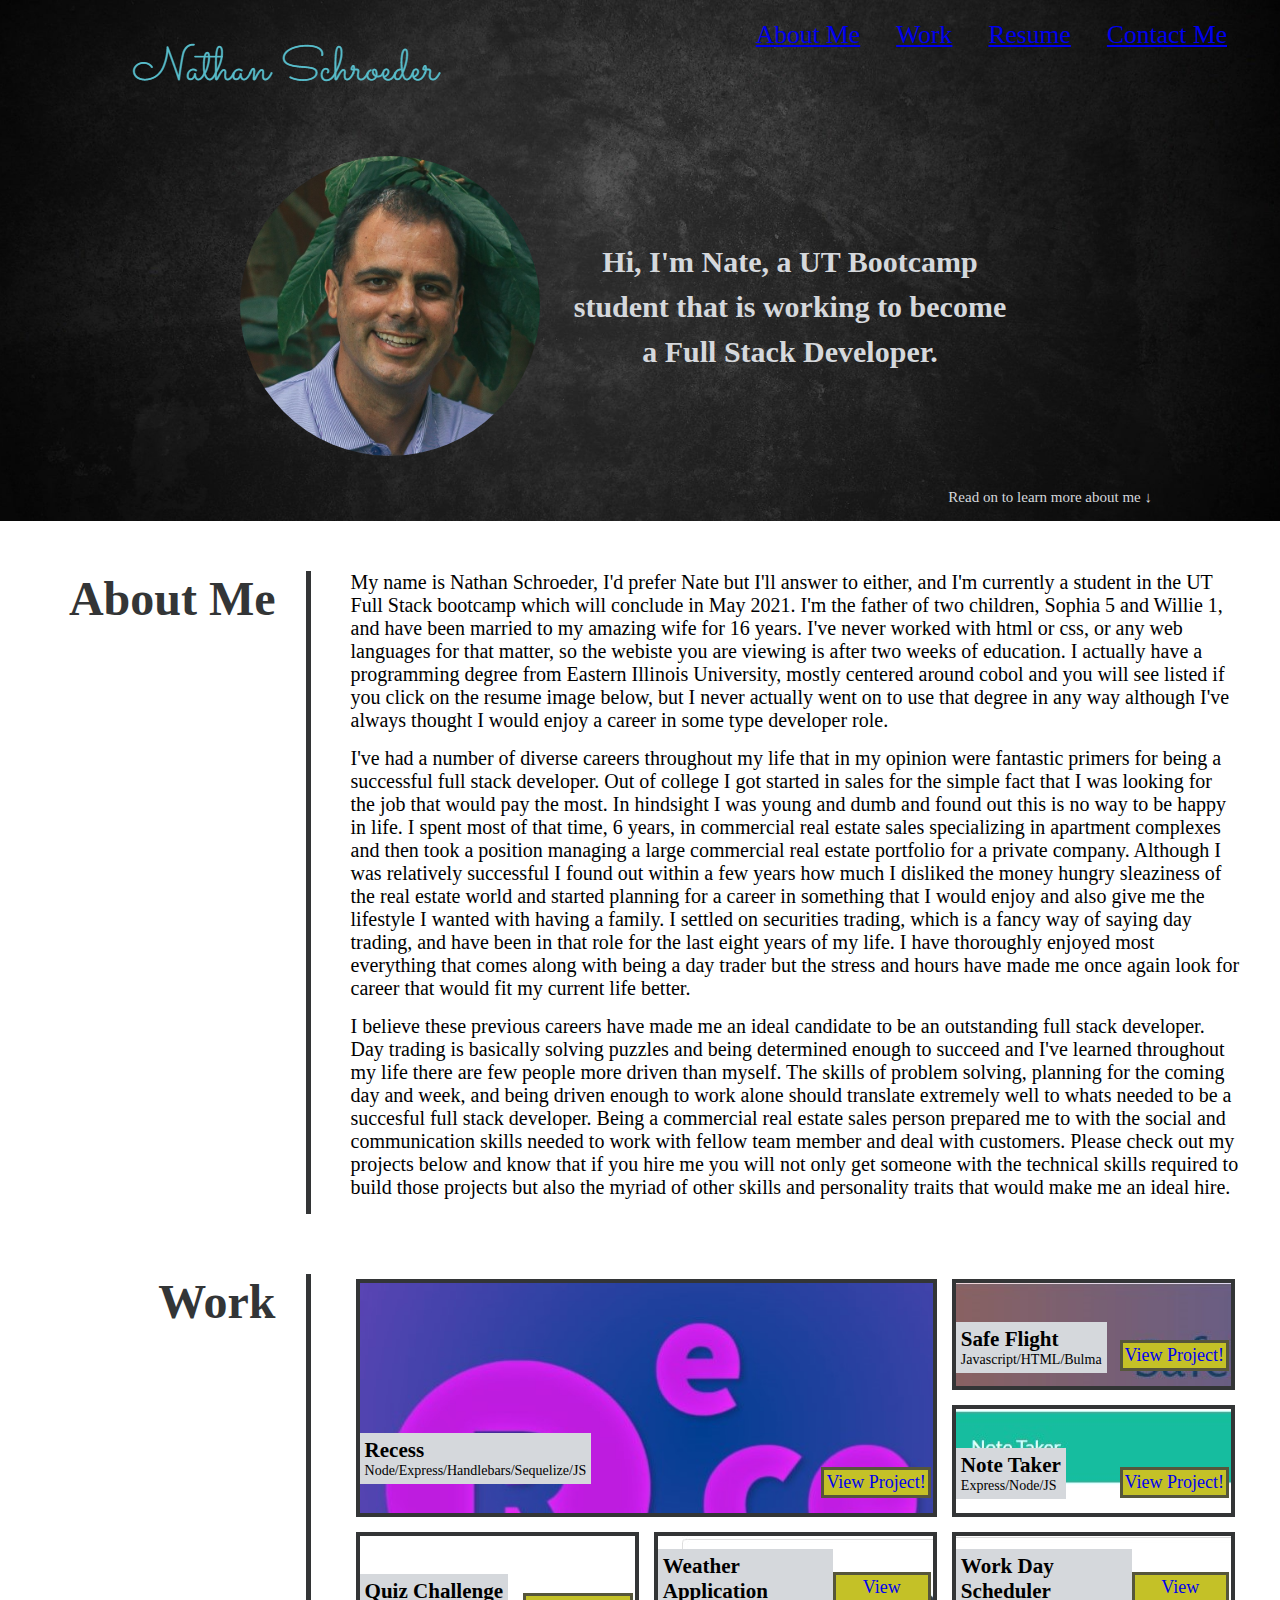
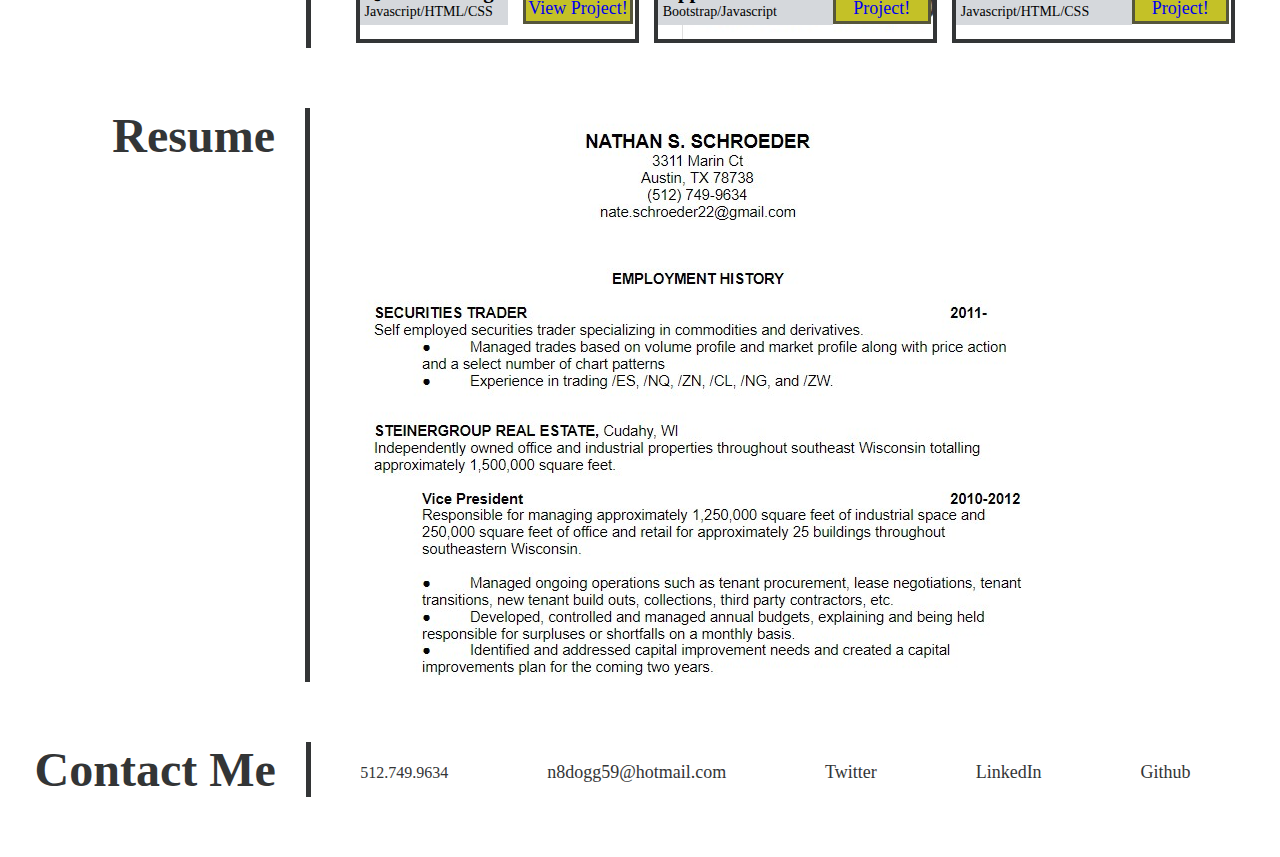
<file: index.html>
<!DOCTYPE html>
<html lang="en">
<head>
    <meta charset="UTF-8">
    <meta name="viewport" content="width=device-width, initial-scale=1.0">
    <link rel="stylesheet" href="./assets/style.css">
    <title>Nathan Schroeder Portfolio</title>
</head>
<body>
    <!-- header and navigation tags (test)-->
    <header>
        <h1 id="top">
            <a href="#top">
                <img src="./assets/images/signature4.png" alt="nathan schroeder's signature">
            </a>
        </h1>  
        <nav class="menu">
            <ul>
                <li>
                    <a href="#about-me">About Me</a>
                </li>
                <li>
                    <a href="#work">Work</a>
                </li>
                <li>
                    <a href="#resume">Resume</a>
                </li>
                <li>
                    <a href="#contact-me">Contact Me</a>
                </li>
            </ul>
        </nav>  
    </header>
    <!-- end header and navigation tags-->

    <!--hero/jumbotron-->
    <section class="hero">
        <div class="profile">
            <img src="./assets/images/profile-pic.jpg" alt="profile picture of Nathan Schroeder">
            <h2>
                Hi, I'm Nate, a UT Bootcamp student that is working to become a Full Stack Developer.
            </h2>
            <p>
                Read on to learn more about me
            </p>
        </div>
    </section>
    <!-- end hero/jumbotron-->

    <!-- about me section -->
    <section class="intro">
        <div class="section-title">
            <h2><span id="about-me"></span>
                About Me
            </h2>
        </div>
        <div class="description">
            <p>
                My name is Nathan Schroeder, I'd prefer Nate but I'll answer to either, and I'm currently a student in the UT Full Stack bootcamp which will conclude in May 2021.  I'm 
                the father of two children, Sophia 5 and Willie 1, and have been married to my amazing wife for 16 years.  I've never worked with html or css, or any web languages for 
                that matter, so the webiste you are viewing is after two weeks of education.  I actually have a programming degree from Eastern Illinois University, mostly centered 
                around cobol and you will see listed if you click on the resume image below, but I never actually went on to use that degree in any way although I've always thought 
                I would enjoy a career in some type developer role. 
            </p>
            <p>
                I've had a number of diverse careers throughout my life that in my opinion were fantastic primers for being a successful full stack developer.  Out of college I got
                started in sales for the simple fact that I was looking for the job that would pay the most.  In hindsight I was young and dumb and found out this is no way to be
                happy in life.  I spent most of that time, 6 years, in commercial real estate sales specializing in apartment complexes and then took a position managing a large 
                commercial real estate portfolio for a private company.  Although I was relatively successful I found out within a few years how much I disliked the money hungry 
                sleaziness of the real estate world and started planning for a career in something that I would enjoy and also give me the lifestyle I wanted with having a family.  
                I settled on securities trading, which is a fancy way of saying day trading, and have been in that role for the last eight years of my life.  I have thoroughly enjoyed 
                most everything that comes along with being a day trader but the stress and hours have made me once again look for career that would fit my current life better. 
            </p>
            <p>
                I believe these previous careers have made me an ideal candidate to be an outstanding full stack developer.  Day trading is basically solving puzzles and being
                determined enough to succeed and I've learned throughout my life there are few people more driven than myself.  The skills of problem solving, planning for the coming
                day and week, and being driven enough to work alone should translate extremely well to whats needed to be a succesful full stack developer.  Being a commercial real estate
                sales person prepared me to with the social and communication skills needed to work with fellow team member and deal with customers.  Please check out my projects below
                and know that if you hire me you will not only get someone with the technical skills required to build those projects but also the myriad of other skills and personality 
                traits that would make me an ideal hire.
            </p>
        </div>
    </section>
    <!-- end of about me section-->

    <!-- work section -->
    <section class="working">
        <div class="section-title">
            <h2><span id="work"></span>
                Work
            </h2>
        </div>
        <div class="work-grid">
            <div class="grid-item item-recess">
                <div class="grid-description">
                    <h3>
                        Recess
                    </h3>
                    <p>
                        Node/Express/Handlebars/Sequelize/JS
                    </p>
                </div>
                <a href="https://pacific-inlet-95494.herokuapp.com/" class="button">
                    View Project!
                </a>
            </div>
            <div class="grid-item item-safe-flight">
                <div class="grid-description">
                    <h3>
                        Safe Flight
                    </h3>
                    <p>
                        Javascript/HTML/Bulma
                    </p>
                </div>
                <a href="https://n8dogg59.github.io/teamTravel/" class="button">
                    View Project!
                </a>
            </div>
            <div class="grid-item item-note-taker">
                <div class="grid-description">
                    <h3>
                        Note Taker
                    </h3>
                    <p>
                        Express/Node/JS
                    </p>
                </div>
                <a href="https://note-taker-nss.herokuapp.com/" class="button">
                    View Project!
                </a>
            </div>
            <div class="grid-item item-quiz">
                <div class="grid-description">
                    <h3>
                        Quiz Challenge
                    </h3>
                    <p>
                        Javascript/HTML/CSS
                    </p>
                </div>
                <a href="https://n8dogg59.github.io/quiz-challenge/" class="button">
                    View Project!
                </a>
            </div>
            <div class="grid-item item-scheduler">
                <div class="grid-description">
                    <h3>
                        Work Day Scheduler
                    </h3>
                    <p>
                        Javascript/HTML/CSS
                    </p>
                </div>
                <a href="https://n8dogg59.github.io/scheduler/" class="button">
                    View Project!
                </a>
            </div>
            
            
            <div class="grid-item item-weather">
                <div class="grid-description">
                    <h3>
                        Weather Application
                    </h3>
                    <!-- had to use a sample website because I don't have enough projects to display-->
                    <p>
                        Bootstrap/Javascript
                    </p>
                </div>
                <a href="https://n8dogg59.github.io/weather/" class="button">
                    View Project!
                </a>
            </div>
        </div>
    </section>
<!-- end work section -->

<!-- resumre section -->
    <section class="nate-resume">
        <div class="section-title">
            <h2><span id="resume"></span>
                Resume
            </h2>
        </div>
        <div class="short-resume">
            <a href="./resume.html">
                <img src="./assets/images/resume-short.jpg" alt="image of purdue sports basketball homepage"/>
            </a> 
        </div>
    </section>
<!-- end resume section -->
    <!-- footer-->
    <footer>
        <section class="contact">
            <div class="section-title">
                <h2><span id="contact-me"></span>
                    Contact Me 
                </h2>
            </div>
            <nav class="contact-menu">
                <ul>
                    <li>
                        512.749.9634
    
                    </li>
                    <li>
                        <a href="mailto:n8dogg59@hotmail.com">n8dogg59@hotmail.com</a>
                    </li>
                    <li>
                        <a href="https://twitter.com/n8dogg59">Twitter</a>
                    </li>
                    <li>
                        <a href="https://linkedin.com/in/nate-schroeder-6ab3831bb">LinkedIn</a>
                    </li>
                    <li>
                        <a href="https://github.com/n8dogg59">Github</a>
                    </li>
                </ul>
            </nav>  
        </section>
    </footer>
    <!-- end footer -->

</body>
</html>
</file>
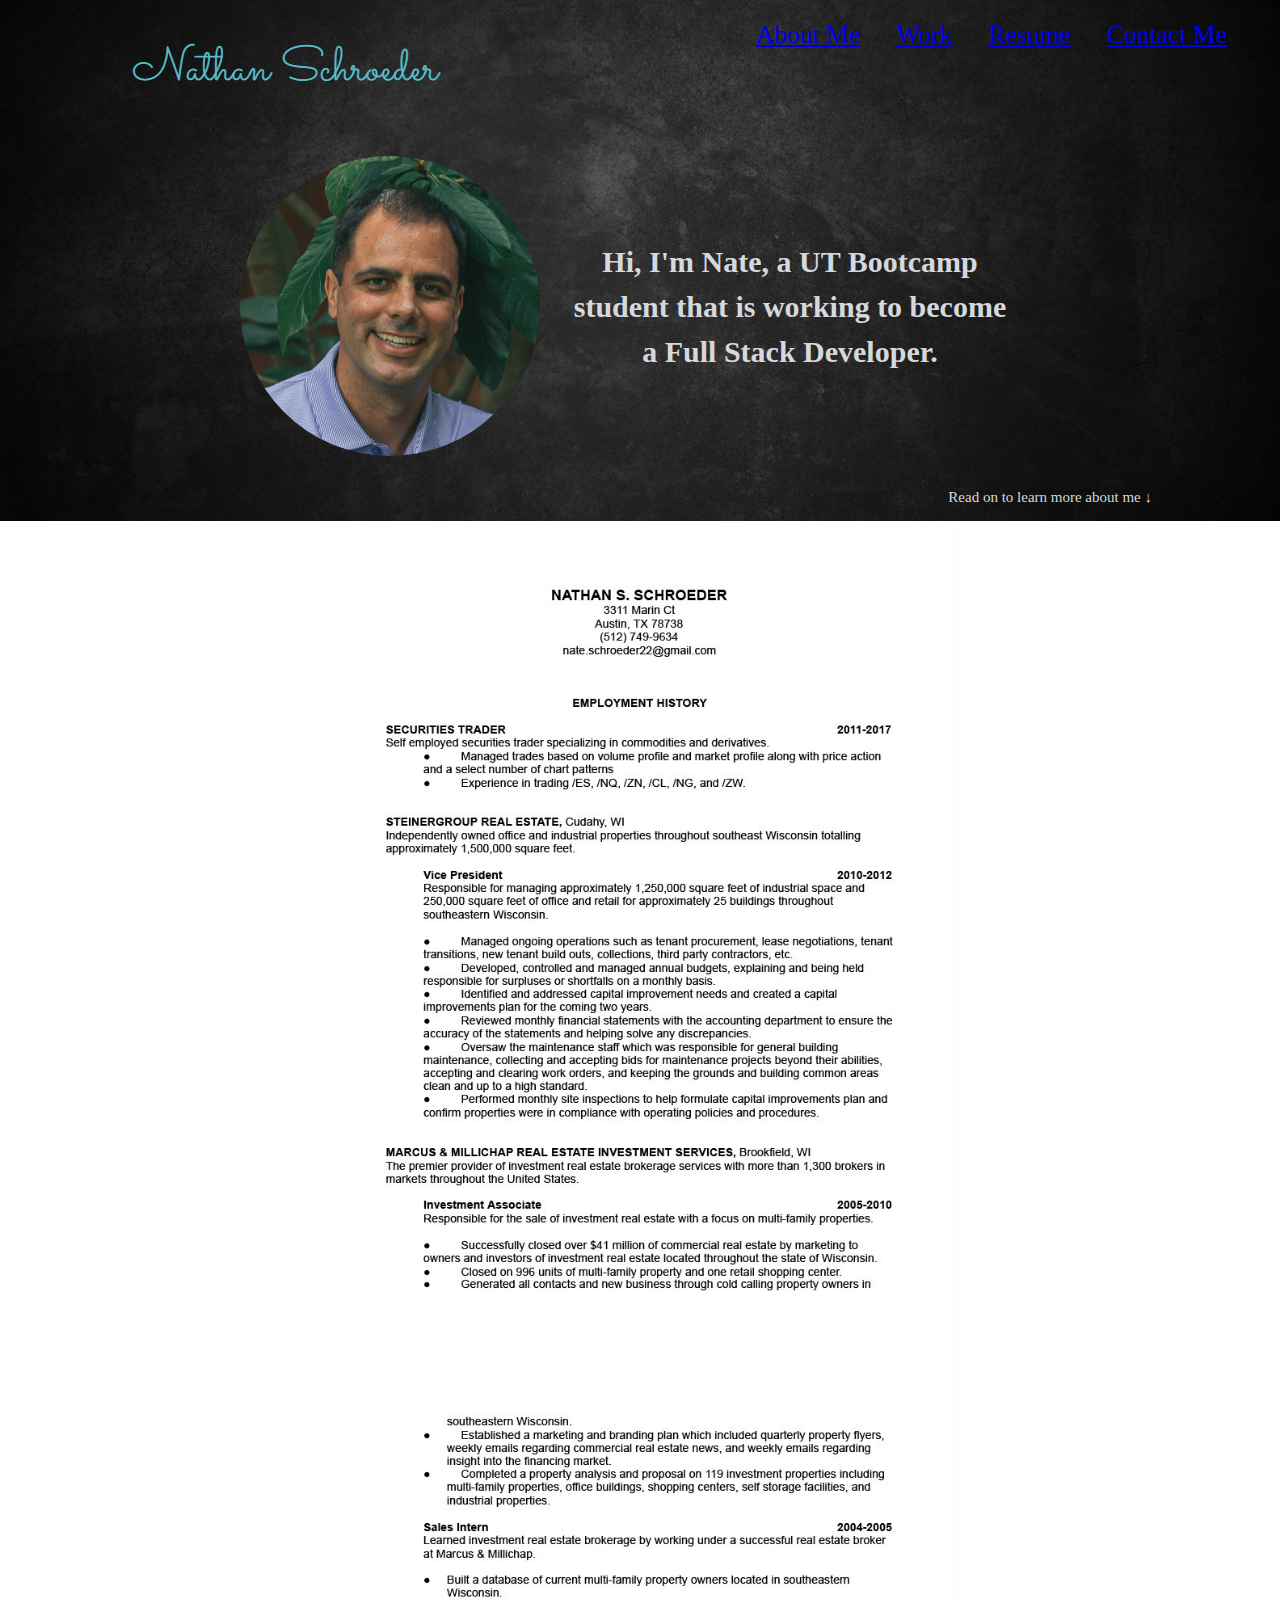
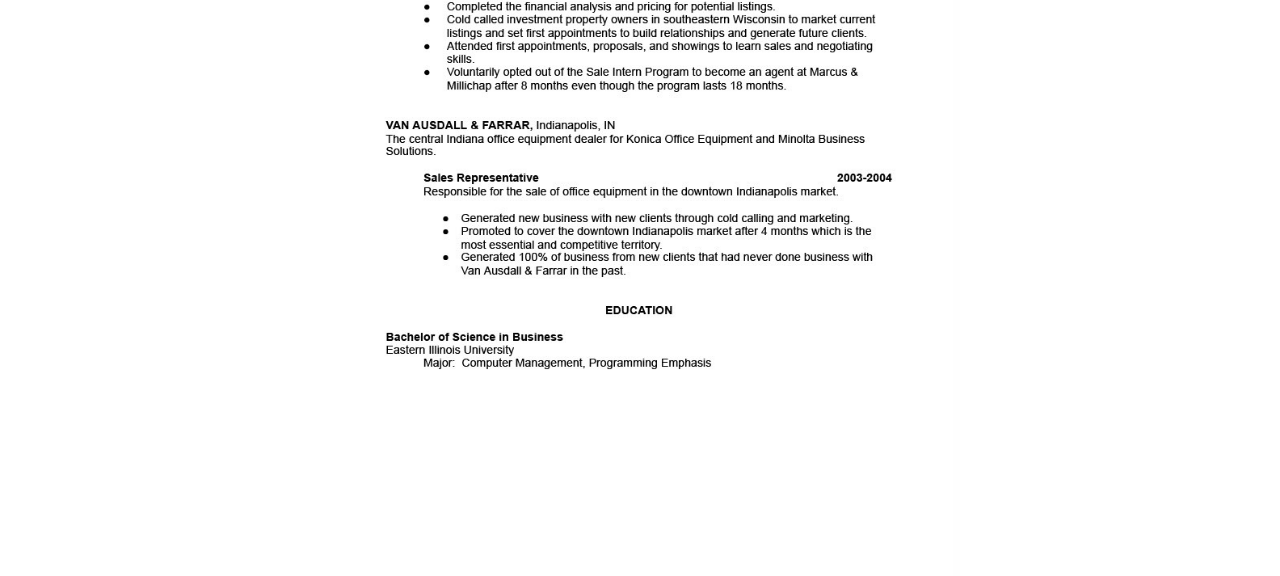
<file: resume.html>
<!DOCTYPE html>
<html lang="en">
<head>
    <meta charset="UTF-8">
    <meta name="viewport" content="width=device-width, initial-scale=1.0">
    <title>Document</title>
    <head>
        <meta charset="UTF-8">
        <meta name="viewport" content="width=device-width, initial-scale=1.0">
        <link rel="stylesheet" href="./assets/style.css">
        <title>Nathan Schroeder Portfolio</title>
    </head>
    <body>
        <!-- header and navigation tags -->
        <header>
            <h1>
                <a href="./index.html">
                    <img src="./assets/images/signature4.png" alt="nathan schroeder's signature">
                </a>
            </h1>  
            <nav class="menu">
                <ul>
                    <li>
                        <a href="./index.html#about-me">About Me</a>
                    </li>
                    <li>
                        <a href="./index.html#work">Work</a>
                    </li>
                    <li>
                        <a href="./index.html#resume">Resume</a>
                    </li>
                    <li>
                        <a href="./index.html#contact-me">Contact Me</a>
                    </li>
                </ul>
            </nav>  
        </header>
        <!-- end header and navigation tags-->
    
        <!--hero/jumbotron-->
        <section class="hero">
            <div class="profile">
                <img src="./assets/images/profile-pic.jpg" alt="profile picture of Nathan Schroeder">
                <h2>
                    Hi, I'm Nate, a UT Bootcamp student that is working to become a Full Stack Developer.
                </h2>
                <p>
                    Read on to learn more about me
                </p>
            </div>
        </section>
        <!-- end hero/jumbotron-->

        <!-- resume -->
        <section class="full-resume">
            <img src="./assets/images/resume.jpg" alt="picture of nathan schroeder resume">
        </section>
    </body>
</head>
</file>
<file: assets/style.css>
:root {
    --primary-color: #D5D8DC;
    --secondary-color: #333536;
}

* {
    box-sizing: border-box;
    margin: 0;
    padding: 0;
}

.section-title span {
    position: relative;
    top:-200px;
}

/* header styles begin */
header {
    padding: 20px 35px;
    font-family: 'Cedarville Cursive', cursive;
    display: flex;
    justify-content: space-between;
    flex-wrap: wrap;
    color: var(--primary-color);
    position: sticky;
    top: 0;
    background-image: url("./images/dark-background.jpg");
    background-size: cover;
    background-attachment: fixed;
    background-position: 80%;
    z-index: 9999;
}

header h1 {
    font-weight: bold;
    margin: 0;
    font-size: 42px;
}

header a:visited {
    color: var(--primary-color);
}

header nav ul {
    display: flex;
    flex-wrap: wrap;
    justify-content: space-between;
    align-items: center;
    list-style: none;
}

header nav ul li a {
    padding: 10px 18px;
    font-weight: lighter;
    font-size: 2.0vw;
}

header nav ul li a:hover {
    color: #6A7887;
    background: #CBD2DB;
    border-radius: 15px;
    text-shadow: none;
}

/* header styles end */

/* hero/jumbotron styles start */
.hero {
    background-image: url('./images/dark-background.jpg');
    background-size: cover;  
    display: flex;  
    justify-content: center;
    flex-wrap: wrap;
    align-items: center;
    background-attachment: fixed;
    background-position: 80%;
}

.profile {
    margin: 15px auto;
    padding-bottom: 50px;
    width: 80%;
    display: flex;
    flex-wrap: wrap;
    text-align: center;
    align-items: center;
    justify-content: center;
    position: relative;
}

.profile img {
    border-radius: 150px;
    display: flex;
    flex: 1 40%;
    align-items: center;
    max-width: 300px;
    max-height: 300px;
    width: auto;
    height: auto;
}

.profile h2 {
    color: var(--primary-color);
    font-size: 30px;
    padding: 25px;
    width: 80%;
    text-align: center;
    line-height: 1.5;
    max-width: 500px;
}

.profile p {
    color: var(--primary-color);
    font-size: 15px;
    position: absolute;
    bottom: 0;
    right: 0;
}

.profile p::after {
    content: " \2193";
}
/* hero/jumbotron styles end */

/* About me styles start */
.intro {
    padding-bottom: 10px;
    display: flex;
    font-family: 'Cedarville Cursive', cursive;
    margin: 50px auto;
}

.section-title {
    display: flex;
    flex: 1 25%;
    color: var(--secondary-color);
    font-size: 32px;
    border-right: 5px solid var(--secondary-color);
    padding-right: 30px;
    margin-left: auto;
    justify-content: flex-end;
}

.description {
    display: flex;
    flex: 2 75%;
    font-size: 20px;
    flex-direction: column;
    padding-left: 40px;
    margin-right: 40px;
}

.description p {
    margin-bottom: 15px;
}
/* about me styles end */

/* work section */
.working {
    padding-bottom: 10px;
    display: flex;
    font-family: 'Cedarville Cursive', cursive;
    margin: 50px auto;
    min-height: 30vw;
}

.work-grid {
    display: grid;
    flex: 2 75%;
    padding-left: 40px;
    grid-gap: 5px;
    grid-template-columns: repeat(3, 1fr);
    grid-template-rows: repeat(6, 1fr);
    margin-right: 40px;
}

.grid-item {
    display: flex;
    border: 4px solid var(--secondary-color);
    margin: 5px;
    font-size: 18px;
    align-items: flex-end;
    justify-content: space-between;
}

.grid-item a {
    background-color: #c4c127;
    border: 3px solid #56563B;
    font: var(--secondary-color);
    padding: 2px;
    text-align: center;
    text-decoration: none;
    display: flex;
    font-size: 14;
    margin: 0 2px 15px 0;

}

.item-recess {
    grid-column: 1 / 3;
    grid-row: 1 / 5;
    background-image: url("./images/recess-screenshot.jpg");
}

.item-safe-flight {
    grid-column: 3;
    grid-row: 1 / 3;
    background-image: url("./images/safeFlight.jpg");}

.item-note-taker {
    grid-column: 3;
    grid-row: 3 / 5;
    background-image: url("./images/note-taker-screenshot.jpg");
}

.item-quiz {
    grid-column: 1;
    grid-row: 5 / 7;
    background-image: url("./images/quiz.jpg");
}

.item-scheduler {
    grid-column: 3;
    grid-row: 5 / 7;
    background-image: url("./images/scheduler.jpg");
}

.item-weather {
    grid-column: 2 / 3;
    grid-row: 5 / 7;
    background-image: url("./images/weather.jpg");
}

.grid-description {
    background: var(--primary-color);
    padding: 5px;
    margin-bottom: 5%;

}

.grid-description p {
    font-size: 14px;
}

.grid-description img {
    height: 100%;
}
/* end work section

/* resume section */
.short-resume {
    display: flex;
    flex: 2 75%;
    font-size: 20px;
    flex-direction: column;
    padding-left: 40px;
}

.nate-resume {
    padding-bottom: 10px;
    display: flex;
    font-family: 'Cedarville Cursive', cursive;
    margin: 50px auto;
    margin-right: 40px;
}

.full-resume img {
    display: block;
    width: 50%;
    height: auto;
    margin-left: auto;
    margin-right: auto;
}

.short-resume h3 {
    background: var(--primary-color);
    padding: 5px;
    margin-bottom: 5%;
    width: 20%;
}
/* resume section end */

/* contact me styles */
.contact {
    padding-bottom: 10px;
    display: flex;
    font-family: 'Cedarville Cursive', cursive;
    margin: 50px auto;
}

footer a {
    text-decoration: none;
}
.contact-menu {
    flex: 2 75%;
    margin-right: 40px;
}

footer nav ul {
    display: flex;
    flex-wrap: wrap;
    justify-content: space-around;
    list-style: none;
    align-items: center;
}

footer nav ul li {
    padding-top: 20px;
}

footer nav ul li a {
    font-weight: lighter;
    font-size: 18px;
}
footer li {
    color: var(--secondary-color)
}

footer a {
    color: var(--secondary-color);
}

footer a:visited {
    color: var(--secondary-color);
}
/* contact me styles end */

/* media query for smaller screens */
@media screen and (max-width: 1200px) {
    header {
        justify-content: center;
        position: relative;
    }

    .profile h2 {
        font-size: 20px;
        padding: 15px;
        line-height: 1.2;
        max-width: 500px;
    }

    .profile img {
        max-width: 200px;
        max-height: 200px;
    }

    .profile p {
        color: var(--primary-color);
        font-size: 12px;
        position: absolute;
        bottom: 0;
        right: 0;
    }

    .section-title {
        font-size: 24px;
        border-right: 3px solid var(--secondary-color);
        padding-right: 15px;
    }

    .description {
        font-size: 14px;
        padding-right: 15px;
    }

    .short-resume img {
        max-width: 450px;
    }


    footer nav ul li {
        font-size: 14px;
    }

    footer nav ul li a {
        font-size: 14px;
    }

    .full-resume img {
        width: 70%;
    }
}

@media screen and (max-width: 1000px) {
    .section-title {
        font-size: 20px;
    }
    
    .description {
        margin-right: 20px;
    }

    .work-grid {
        margin-right: 20px;
    }

    .nate-resume {
        margin-right: 20px;
    }

    .contact-menu {
        margin-right: 20px;
    }
}

@media screen and (max-width: 840px) {
    header nav ul li a {
        padding: 10px 18px;
        font-weight: lighter;
        font-size: 20px;
    }
    
    .intro {
        display: flex;
        font-family: 'Cedarville Cursive', cursive;
        flex-direction: column;
        margin: 20px auto;
    }
    
    .section-title span {
        position: relative;
        top: 0px;
    }
    
    .section-title {
        display: flex;
        flex-wrap: wrap;
        flex: none;
        color: var(--secondary-color);
        border-right: none;
        padding-right: 0px;
        justify-content: center;
        width: 100%;
        border-bottom: 5px solid var(--secondary-color);  
        padding-bottom: 20px;
    }
    
    .description {
        display: flex;
        flex-wrap: wrap;
        font-size: 14px;
        flex-direction: initial;
        margin-top: 20px;
        padding-right: 15px;
    }
    
    .description p {
        margin-bottom: 25px;
    }
    
    .working {
        display: flex;
        font-family: 'Cedarville Cursive', cursive;
        margin: 0px auto;
        flex-direction: column;
    }
    
    .work-grid {
        display: grid;
        flex: 0 100%;
        padding-left: 10px;
        padding-right: 10px;
        grid-gap: 1px;
        grid-template-columns: repeat(3, 1fr);
        grid-template-rows: repeat(6, 1fr);
        margin-top: 25px;
        min-height: 300px;
        margin-bottom: 15px;
    }
    
    .grid-item {
        display: flex;
        border: 4px solid var(--secondary-color);
        margin: 5px;
        font-size: 18px;
        align-items: flex-end;
        justify-content: space-between;
    }
    
    .grid-item a {
        background-color: #c4c127;
        border: 3px solid #56563B;
        font: var(--secondary-color);
        padding: 2px;
        text-align: center;
        text-decoration: none;
        display: flex;
        font-size: 12px;
        margin: 0 2px 15px 0;
    }
        
    .grid-description {
        background: var(--primary-color);
        padding: 5px;
        margin-bottom: 3%;
    }
    
    .grid-description h3 {
        font-size: 14px;
    }

    .grid-description p {
        font-size: 12px;
    }
    
    .grid-description img {
        height: 100%;
    }

    .short-resume {
        display: block;
        flex: none;
        font-size: 20px;
        flex-direction: column;
        padding-left: 0px;
        margin-left: auto;
        margin-right: auto;
    }
    
    .nate-resume {
        display: flex;
        font-family: 'Cedarville Cursive', cursive;
        margin: 0px 0px;
        flex-direction: column;
        justify-content: center;
        width: 100%;
    }

    .short-resume img {
        max-width: 400px;
        margin-bottom: 15px;
    }

    .contact {
        padding-bottom: 10px;
        display: flex;
        font-family: 'Cedarville Cursive', cursive;
        margin: 0px 0px;
        flex-direction: column;
    }
    
    footer a {
        text-decoration: none;
    }
    .contact-menu {
        flex: none;
    }
    
    footer nav ul {
        display: flex;
        flex-wrap: wrap;
        justify-content: space-around;
        list-style: none;
        align-items: center;
    }
            
    footer nav ul li {
        font-size: 14px;
    }
    
    footer nav ul li a {
        font-size: 14px;
    }
    .full-resume img {
        width: 80%;
    }
}

@media screen and (max-width: 550px) {
    .description {
        display: flex;
        flex-wrap: wrap;
        font-size: 13px;
        flex-direction: initial;
        margin-top: 20px;
        padding-right: 10px;
    }
       
    footer nav ul {
        display: flex;
        flex-wrap: wrap;
        justify-content: space-around;
        list-style: none;
        align-items: center;
    }
            
    footer nav ul li {
        font-size: 12px;
    }
    
    footer nav ul li a {
        font-size: 12px;
    }
    
    .full-resume img {
        width: 90%;
    }
}

@media screen and (max-width: 480px) {
    header nav ul li a {
        padding: 10px 18px;
        font-weight: lighter;
        font-size: 16px;
    }
    
    .intro {
        display: flex;
        font-family: 'Cedarville Cursive', cursive;
        flex-direction: column;
        margin: 20px auto;
    }

    .profile h2 {
        font-size: 18px;
        width: 100%;
    }
    
    .profile p {
        font-size: 13px;
    }
    
    .section-title {
        font-size: 18px;
        border-bottom: 3px solid var(--secondary-color);  
        padding-bottom: 10px;
    }
    
    .description {
        display: flex;
        flex-wrap: wrap;
        font-size: 13px;
        flex-direction: initial;
        margin-top: 20px;
        padding-right: 0px;
    }
    
    .description p {
        margin-bottom: 20px;
    }
    
    .work-grid {
        display: grid;
        flex: 0 100%;
        padding-right: 0px;
        grid-gap: 0px;
        margin-top: 15px;
        min-height: 300px;
        margin-bottom: 10px;
    }
    
    .grid-item {
        border: 3px solid var(--secondary-color);
        margin: 3px;
        font-size: 14px;
    }
    
    .grid-item a {
        border: 2px solid #56563B;
        padding: 1px;
        font-size: 10px;
        margin: 0 2px 10px 0;
    }
        
    .grid-description {
        background: var(--primary-color);
        padding: 2px;
        margin-bottom: 3%;
    }
    
    .grid-description h3 {
        font-size: 12px;
    }

    .grid-description p {
        font-size: 10px;
    }
    
    .short-resume img {
        max-width: 400px;
        margin-bottom: 10px;
    }
    
    

    footer nav ul li {
        font-size: 12px;
        padding-top: 10px;
    }
    
    footer nav ul li a {
        font-size: 12px;
    }
}
</file>
